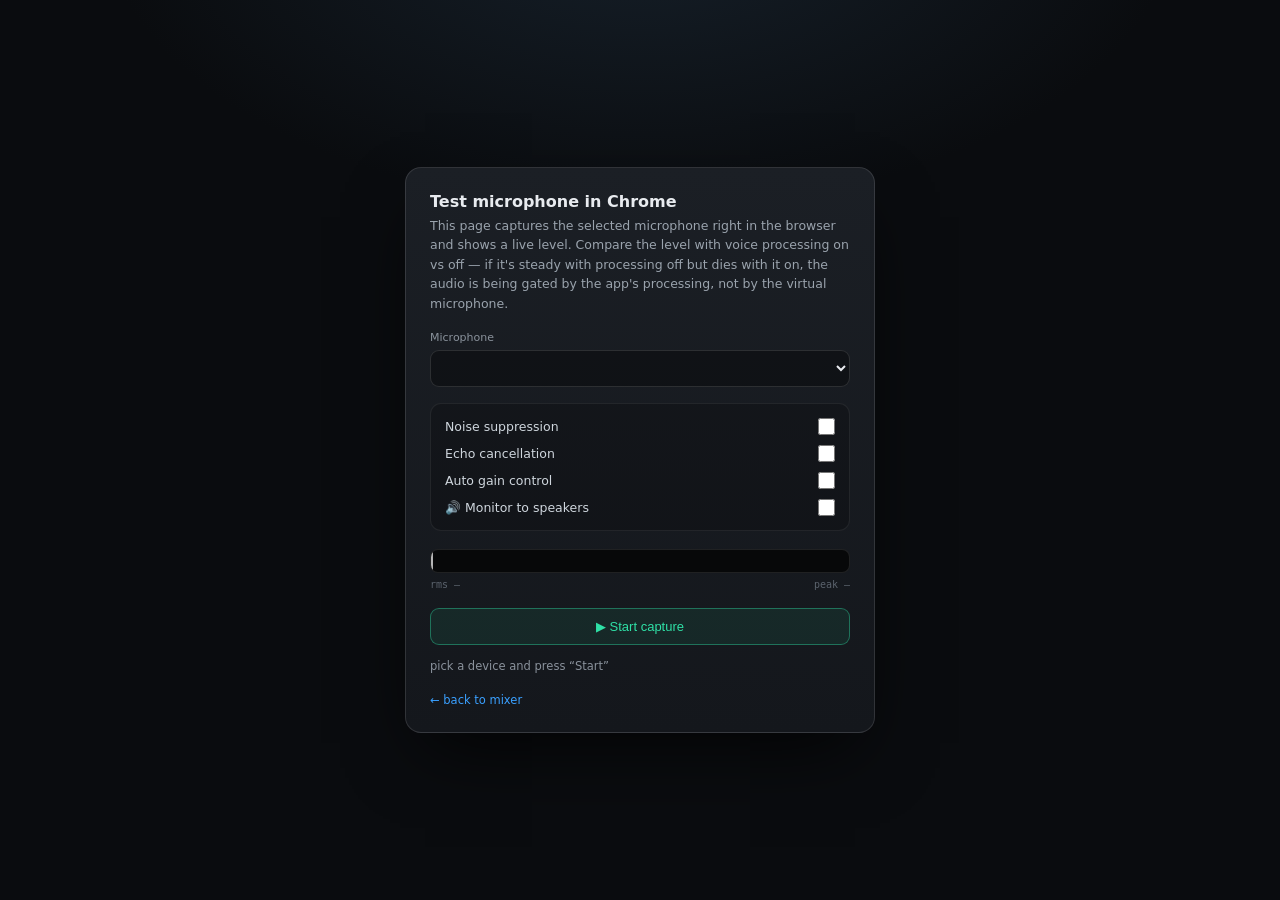
<file: static/test.html>
<!DOCTYPE html>
<html lang="en">
<head>
<meta charset="utf-8">
<meta name="viewport" content="width=device-width, initial-scale=1">
<title>AudioMixer · mic test</title>
<style>
:root{--font-sans:'Inter',system-ui,-apple-system,"Segoe UI",Roboto,sans-serif;--font-mono:ui-monospace,Menlo,Consolas,monospace}
*{box-sizing:border-box;margin:0;padding:0}
body{background:radial-gradient(900px 500px at 50% -10%,#16202a,transparent 60%),#0a0c0f;color:#e8ebef;font-family:var(--font-sans);min-height:100vh;display:flex;align-items:center;justify-content:center;padding:20px}
.card{background:linear-gradient(180deg,#1b1f25,#14171c);border:0.5px solid rgba(255,255,255,.12);border-radius:16px;padding:24px;width:100%;max-width:470px;box-shadow:0 30px 70px -20px rgba(0,0,0,.8)}
h1{font-size:16px;font-weight:600;margin-bottom:5px}
.hint{font-size:12.5px;color:#9aa3ad;margin-bottom:18px;line-height:1.55}
label.fld{display:block;font-size:11px;color:#8a929c;margin:14px 0 6px}
select{width:100%;background:rgba(0,0,0,.35);border:0.5px solid rgba(255,255,255,.12);border-radius:9px;color:#e8ebef;padding:9px 11px;font-size:13px;outline:none}
select:focus{border-color:#2fe0a6}
.toggles{display:flex;flex-direction:column;gap:10px;margin:16px 0;padding:14px;background:rgba(0,0,0,.2);border:0.5px solid rgba(255,255,255,.07);border-radius:11px}
.row{display:flex;align-items:center;justify-content:space-between;font-size:12.5px;color:#cfd6dd}
.row input{accent-color:#2fe0a6;width:17px;height:17px}
.meter{height:24px;background:#070809;border:0.5px solid rgba(255,255,255,.1);border-radius:8px;overflow:hidden;position:relative;margin:18px 0 6px}
.bar{height:100%;width:0%;background:linear-gradient(to right,#159e57,#2ee08a 55%,#f5b14c 80%,#ff5a5a);transition:width .05s linear}
.peak{position:absolute;top:0;height:100%;width:2px;background:#fff;opacity:.7;left:0;transition:left .1s}
.stats{display:flex;justify-content:space-between;font-size:10px;color:#5b636d;font-family:var(--font-mono);margin-top:6px}
.btns{display:flex;gap:8px;margin-top:18px}
button{flex:1;font-size:13px;font-weight:500;padding:10px;border-radius:9px;border:0.5px solid rgba(47,224,166,.4);color:#2fe0a6;background:rgba(47,224,166,.08);cursor:pointer;transition:all .16s}
button:hover{background:rgba(47,224,166,.16)}
button.stop{border-color:rgba(255,90,90,.35);color:#ff5a5a;background:rgba(255,90,90,.08)}
button.stop:hover{background:rgba(255,90,90,.16)}
.status{font-size:11.5px;color:#8a929c;margin-top:14px;min-height:16px}
.status.live{color:#2ee08a}.status.err{color:#ff5a5a}
.applied{font-size:10px;color:#5b636d;font-family:var(--font-mono);margin-top:8px;white-space:pre-wrap}
a{color:#3aa0ff;font-size:11.5px;text-decoration:none}
</style>
</head>
<body>
<div class="card">
  <h1>Test microphone in Chrome</h1>
  <div class="hint">This page captures the selected microphone right in the browser and shows a live level. Compare the level with voice processing on vs off — if it's steady with processing off but dies with it on, the audio is being gated by the app's processing, not by the virtual microphone.</div>

  <label class="fld">Microphone</label>
  <select id="dev"></select>

  <div class="toggles">
    <div class="row"><span>Noise suppression</span><input type="checkbox" id="ns"></div>
    <div class="row"><span>Echo cancellation</span><input type="checkbox" id="ec"></div>
    <div class="row"><span>Auto gain control</span><input type="checkbox" id="agc"></div>
    <div class="row"><span>🔊 Monitor to speakers</span><input type="checkbox" id="mon"></div>
  </div>

  <div class="meter"><div class="bar" id="bar"></div><div class="peak" id="peak"></div></div>
  <div class="stats"><span id="rms">rms —</span><span id="pk">peak —</span></div>

  <div class="btns">
    <button id="start" onclick="start()">▶ Start capture</button>
    <button id="stopBtn" class="stop" onclick="stop()" style="display:none">■ Stop</button>
  </div>
  <div class="status" id="status">pick a device and press “Start”</div>
  <div class="applied" id="applied"></div>
  <div style="margin-top:14px"><a href="/">← back to mixer</a></div>
</div>

<script>
let stream=null, ctx=null, raf=null;
const $=(id)=>document.getElementById(id);
async function listDevices(sel){
  try{
    const devs=await navigator.mediaDevices.enumerateDevices();
    $('dev').innerHTML=devs.filter(d=>d.kind==='audioinput').map(d=>`<option value="${d.deviceId}">${d.label||('microphone '+d.deviceId.slice(0,6))}</option>`).join('');
    if(sel) $('dev').value=sel;
  }catch(e){ setStatus('could not list devices: '+e.message,'err'); }
}
function setStatus(t,cls){ const s=$('status'); s.textContent=t; s.className='status'+(cls?' '+cls:''); }
async function start(){
  await stop();
  const constraints={audio:{deviceId:$('dev').value?{exact:$('dev').value}:undefined,
    noiseSuppression:$('ns').checked, echoCancellation:$('ec').checked, autoGainControl:$('agc').checked}};
  try{ stream=await navigator.mediaDevices.getUserMedia(constraints); }
  catch(e){ setStatus('getUserMedia: '+e.message,'err'); return; }
  await listDevices($('dev').value);
  const track=stream.getAudioTracks()[0];
  $('applied').textContent='applied: '+JSON.stringify(track.getSettings());
  ctx=new (window.AudioContext||window.webkitAudioContext)();
  const src=ctx.createMediaStreamSource(stream);
  const an=ctx.createAnalyser(); an.fftSize=1024; src.connect(an);
  if($('mon').checked) src.connect(ctx.destination);
  const buf=new Float32Array(an.fftSize); let peak=0;
  const tick=()=>{
    an.getFloatTimeDomainData(buf);
    let sum=0; for(let i=0;i<buf.length;i++) sum+=buf[i]*buf[i];
    const rms=Math.sqrt(sum/buf.length), pct=Math.min(100,rms*140);
    $('bar').style.width=pct+'%'; peak=Math.max(peak*0.96,pct); $('peak').style.left=peak+'%';
    $('rms').textContent='rms '+rms.toFixed(4); $('pk').textContent='peak '+(peak/100).toFixed(3);
    raf=requestAnimationFrame(tick);
  };
  tick();
  $('start').style.display='none'; $('stopBtn').style.display=''; setStatus('capturing — watch the level','live');
}
async function stop(){
  if(raf) cancelAnimationFrame(raf), raf=null;
  if(stream){ stream.getTracks().forEach(t=>t.stop()); stream=null; }
  if(ctx){ await ctx.close().catch(()=>{}); ctx=null; }
  $('bar').style.width='0%'; $('peak').style.left='0%';
  $('start').style.display=''; $('stopBtn').style.display='none';
  if($('status').className.indexOf('err')<0) setStatus('stopped');
}
['dev','ns','ec','agc','mon'].forEach(id=>$(id).addEventListener('change',()=>{ if(stream) start(); }));
listDevices();
</script>
</body>
</html>
</file>
